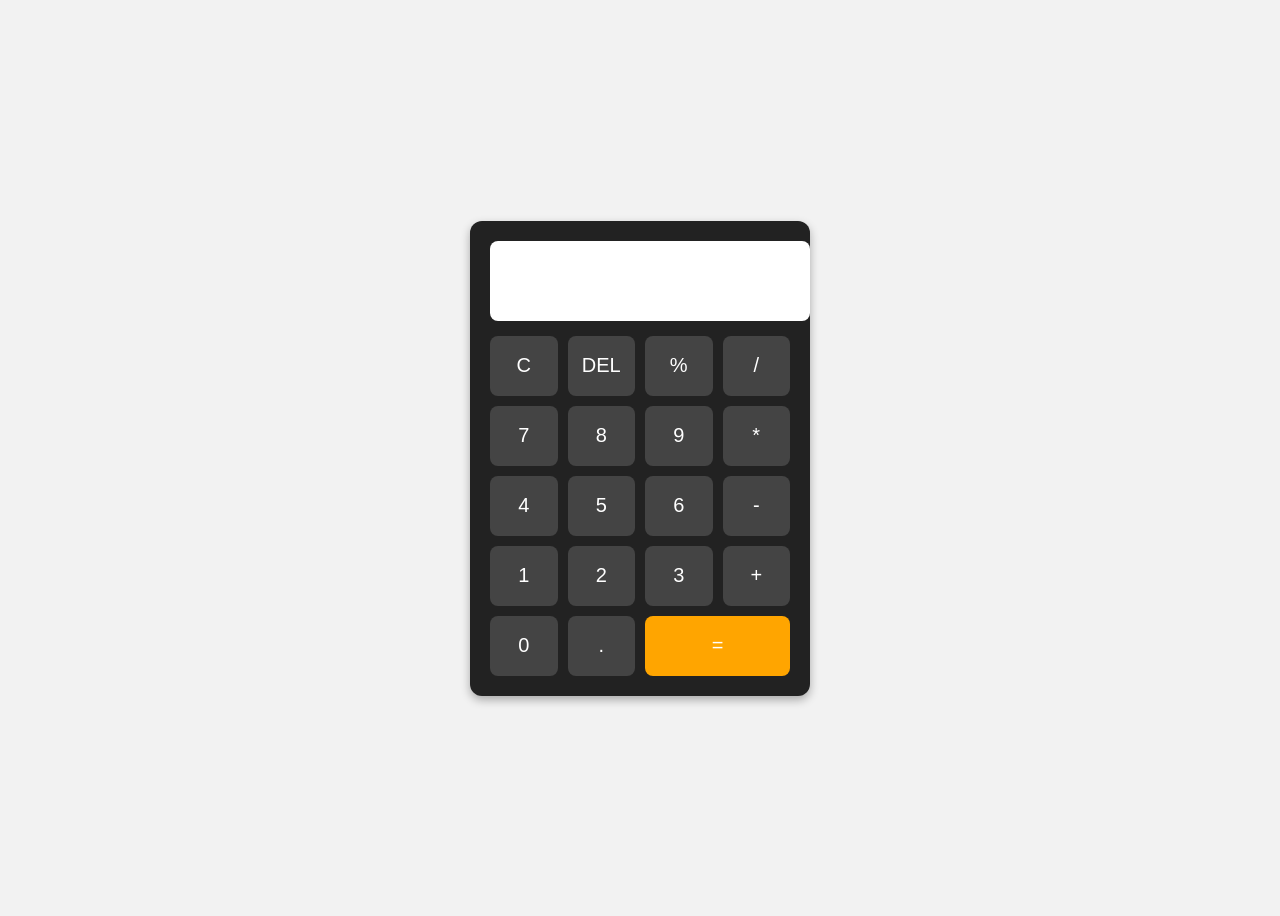
<file: basicCalculator/index.html>
<!DOCTYPE html>
<html lang="en">
<head>
    <meta charset="UTF-8">
    <meta name="viewport" content="width=device-width, initial-scale=1.0">
    <title>Calculator</title>
    <link rel="stylesheet" href="style.css">
</head>
<body>

    <div class="calculator">
        <input type="text" id="display" disabled>

        <div class="buttons">
            <button onclick="clearDisplay()">C</button>
            <button onclick="deleteLast()">DEL</button>
            <button onclick="appendValue('%')">%</button>
            <button onclick="appendValue('/')">/</button>

            <button onclick="appendValue('7')">7</button>
            <button onclick="appendValue('8')">8</button>
            <button onclick="appendValue('9')">9</button>
            <button onclick="appendValue('*')">*</button>

            <button onclick="appendValue('4')">4</button>
            <button onclick="appendValue('5')">5</button>
            <button onclick="appendValue('6')">6</button>
            <button onclick="appendValue('-')">-</button>

            <button onclick="appendValue('1')">1</button>
            <button onclick="appendValue('2')">2</button>
            <button onclick="appendValue('3')">3</button>
            <button onclick="appendValue('+')">+</button>

            <button onclick="appendValue('0')">0</button>
            <button onclick="appendValue('.')">.</button>
            <button class="equal" onclick="calculateResult()">=</button>
        </div>
    </div>

    <script src="script.js"></script>
</body>
</html>
</file>
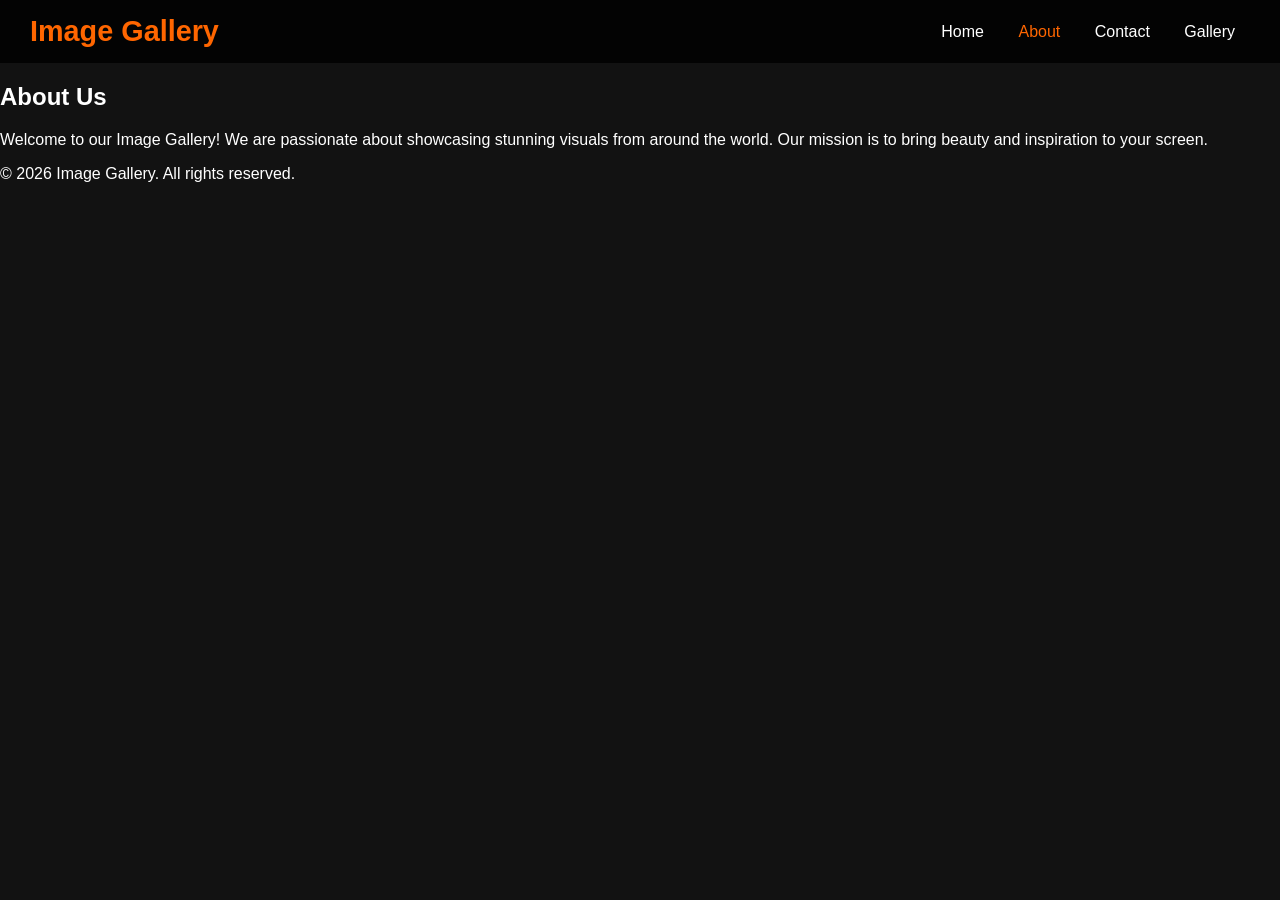
<file: Image_gallery_Design/about.html>
<!DOCTYPE html>
<html lang="en">
<head>
  <meta charset="UTF-8">
  <meta name="viewport" content="width=device-width, initial-scale=1.0">
  <title>About Us</title>
  <link rel="stylesheet" href="imageGallery.css">
</head>
<body>
  <!-- Navbar -->
  <header class="navbar">
    <div class="logo">Image Gallery</div>
    <nav>
      <a href="imageGallery.html">Home</a>
      <a href="about.html" class="active">About</a>
      <a href="contact.html">Contact</a>
      <a href="gallery.html">Gallery</a>
    </nav>
  </header>

  <!-- About Section -->
  <section class="about">
    <h1>About Us</h1>
    <p>Welcome to our Image Gallery! We are passionate about showcasing stunning visuals from around the world. Our mission is to bring beauty and inspiration to your screen.</p>
  </section>

  <footer>
    <p>&copy; 2026 Image Gallery. All rights reserved.</p>
  </footer>
</body>
</html>
</file>
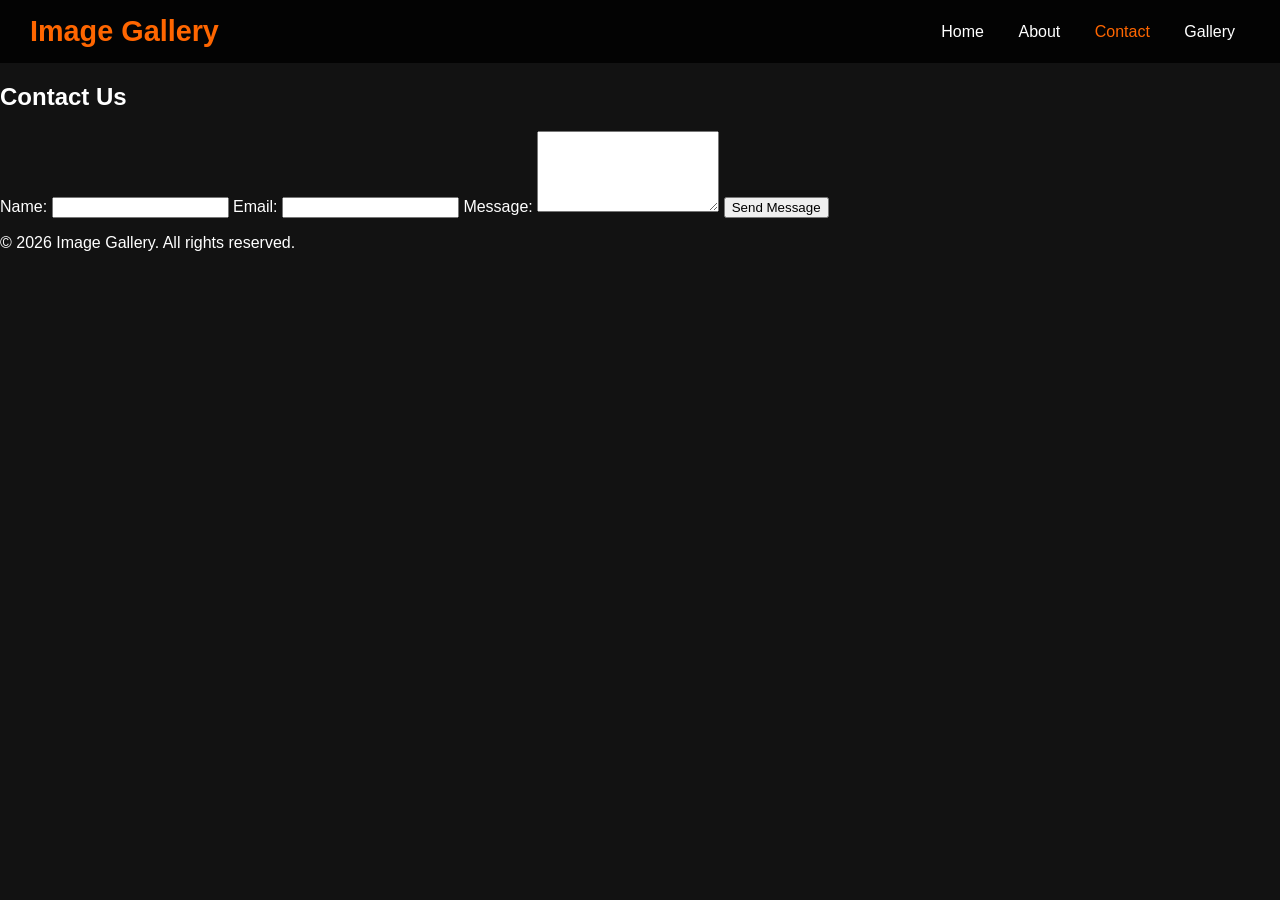
<file: Image_gallery_Design/contact.html>
<!DOCTYPE html>
<html lang="en">
<head>
  <meta charset="UTF-8">
  <meta name="viewport" content="width=device-width, initial-scale=1.0">
  <title>Contact Us</title>
  <link rel="stylesheet" href="imageGallery.css">
</head>
<body>
  <!-- Navbar -->
  <header class="navbar">
    <div class="logo">Image Gallery</div>
    <nav>
      <a href="imageGallery.html">Home</a>
      <a href="about.html">About</a>
      <a href="contact.html" class="active">Contact</a>
      <a href="gallery.html">Gallery</a>
    </nav>
  </header>

  <!-- Contact Section -->
  <section class="contact">
    <h1>Contact Us</h1>
    <form>
      <label for="name">Name:</label>
      <input type="text" id="name" name="name" required>

      <label for="email">Email:</label>
      <input type="email" id="email" name="email" required>

      <label for="message">Message:</label>
      <textarea id="message" name="message" rows="5" required></textarea>

      <button type="submit">Send Message</button>
    </form>
  </section>

  <footer>
    <p>&copy; 2026 Image Gallery. All rights reserved.</p>
  </footer>
</body>
</html>
</file>
<file: basicCalculator/style.css>
body {
    display: flex;
    justify-content: center;
    align-items: center;
    height: 100vh;
    background: #f2f2f2;
    font-family: Arial, sans-serif;
}

.calculator {
    background: #222;
    padding: 20px;
    border-radius: 12px;
    width: 300px;
    box-shadow: 0 4px 10px rgba(0,0,0,0.3);
}

#display {
    width: 100%;
    height: 60px;
    margin-bottom: 15px;
    font-size: 24px;
    text-align: right;
    padding: 10px;
    border: none;
    border-radius: 8px;
    background: #fff;
}

.buttons {
    display: grid;
    grid-template-columns: repeat(4, 1fr);
    gap: 10px;
}

button {
    height: 60px;
    font-size: 20px;
    border: none;
    border-radius: 8px;
    cursor: pointer;
    background: #444;
    color: white;
    transition: 0.2s;
}

button:hover {
    background: #666;
}

.equal {
    grid-column: span 2;
    background: orange;
}

.equal:hover {
    background: darkorange;
}
</file>
<file: Image_gallery_Design/imageGallery.css>
/* General Styles */
body {
  font-family: 'Poppins', sans-serif;
  margin: 0;
  background: #121212;
  color: #fff;
  overflow-x: hidden;
}

/* Navbar */
.navbar {
  display: flex;
  justify-content: space-between;
  align-items: center;
  padding: 15px 30px;
  background: rgba(0, 0, 0, 0.8);
  backdrop-filter: blur(10px);
  position: sticky;
  top: 0;
  z-index: 100;
}

.navbar .logo {
  font-size: 1.8rem;
  color: #ff6600;
  font-weight: 600;
}

.navbar nav a {
  color: #fff;
  text-decoration: none;
  margin: 0 15px;
  font-weight: 400;
  transition: color 0.3s;
}

.navbar nav a:hover, .navbar nav a.active {
  color: #ff6600;
}

/* Hero Section */
.hero {
  text-align: center;
  padding: 80px 20px;
  background: linear-gradient(135deg, #1e1e1e, #333);
}

.hero h1 {
  font-size: 3rem;
  margin-bottom: 10px;
}

.hero p {
  font-size: 1.2rem;
  color: #ff6600;
}

/* Filters */
.filters {
  display: flex;
  justify-content: center;
  margin: 20px 0;
}

.filters button {
  margin: 5px;
  padding: 10px 20px;
  border: none;
  background: #444;
  color: white;
  cursor: pointer;
  border-radius: 20px;
  transition: background 0.3s, transform 0.3s;
}

.filters button:hover {
  background: #ff6600;
  transform: scale(1.1);
}

.filters button.active {
  background: #ff6600;
  color: white;
}

/* Gallery */
.gallery {
  display: grid;
  grid-template-columns: repeat(auto-fit, minmax(250px, 1fr));
  gap: 20px;
  padding: 20px;
}

.gallery-item {
  position: relative;
  overflow: hidden;
  border-radius: 15px;
  box-shadow: 0 4px 15px rgba(0, 0, 0, 0.3);
  transition: transform 0.4s, box-shadow 0.4s;
}

.gallery-item img {
  width: 100%;
  height: 100%;
  object-fit: cover;
  transition: transform 0.4s;
}

.gallery-item:hover {
  transform: translateY(-10px);
  box-shadow: 0 8px 20px rgba(0, 0, 0, 0.5);
}

.gallery-item:hover img {
  transform: scale(1.1);
}

.gallery-item .overlay {
  position: absolute;
  top: 0;
  left: 0;
  width: 100%;
  height: 100%;
  background: rgba(0, 0, 0, 0.5);
  color: #fff;
  display: flex;
  justify-content: center;
  align-items: center;
  opacity: 0;
  transition: opacity 0.3s;
}

.gallery-item:hover .overlay {
  opacity: 1;
}

/* Lightbox */
.lightbox {
  display: none;
  position: fixed;
  top: 0;
  left: 0;
  width: 100%;
  height: 100%;
  background: rgba(0, 0, 0, 0.9);
  backdrop-filter: blur(15px);
  justify-content: center;
  align-items: center;
  z-index: 1000;
}

.lightbox img {
  max-width: 90%;
  max-height: 80%;
  border-radius: 10px;
  animation: fadeIn 0.5s;
}

.lightbox .controls {
  position: absolute;
  display: flex;
  justify-content: space-between;
  width: 100%;
  top: 50%;
  transform: translateY(-50%);
}

.lightbox .controls button {
  background: none;
  border: none;
  color: white;
  font-size: 2rem;
  cursor: pointer;
}

.lightbox .close {
  position: absolute;
  top: 20px;
  right: 20px;
  font-size: 2rem;
  color: white;
  cursor: pointer;
}

/* Animations */
@keyframes fadeIn {
  from {
    opacity: 0;
  }
  to {
    opacity: 1;
  }
}

/* Custom Scrollbar */
body::-webkit-scrollbar {
  width: 10px;
}

body::-webkit-scrollbar-thumb {
  background: #ff6600;
  border-radius: 5px;
}

body::-webkit-scrollbar-track {
  background: #222;
}
</file>
